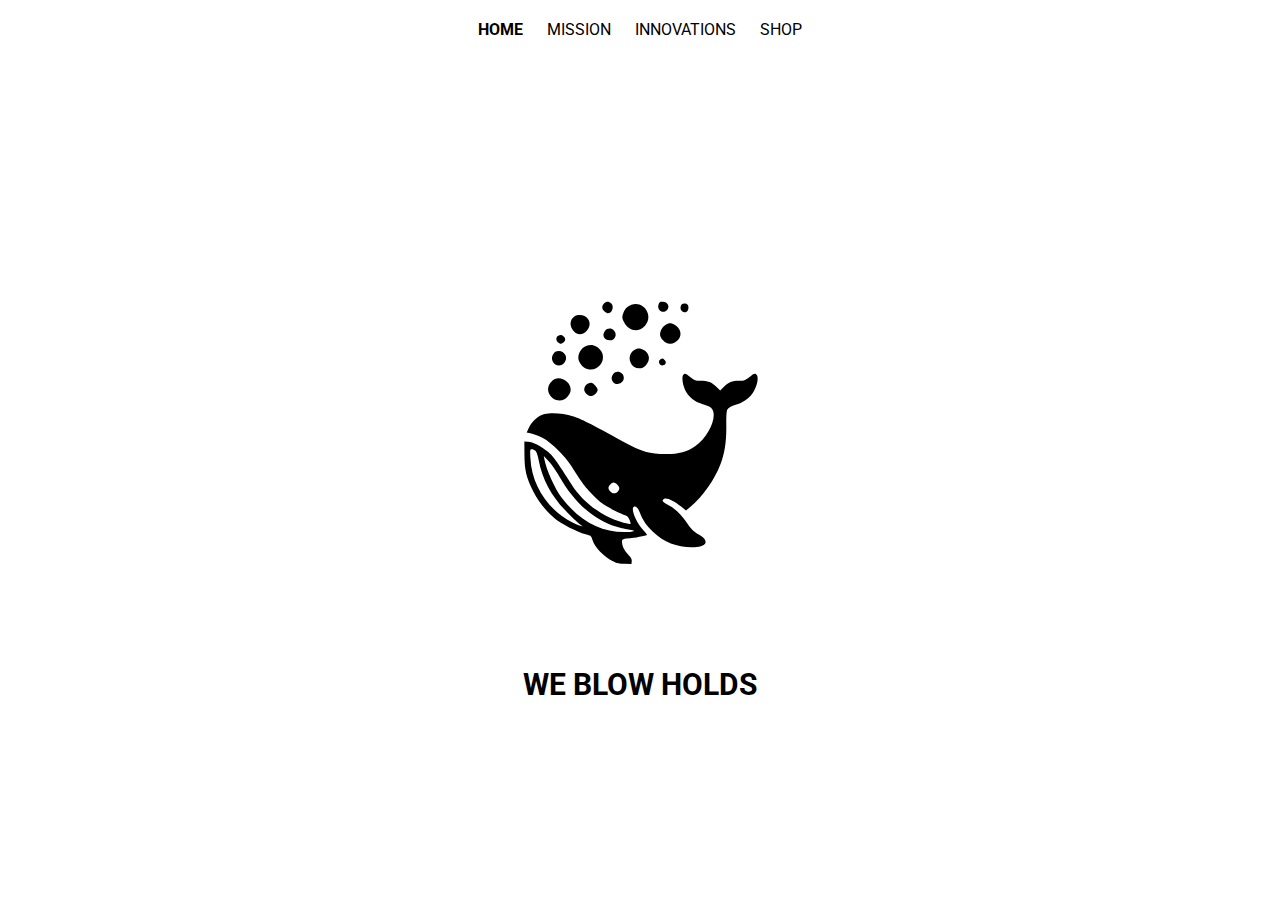
<file: index.html>
<!DOCTYPE html>
<html>
<head>
  <meta charset="UTF-8">
  <meta name="viewport" content="width=device-width, initial-scale=1.0">
  <title>Home - Blow Holds</title>
  <link href="https://fonts.googleapis.com/css2?family=Roboto:wght@400;700&display=swap" rel="stylesheet">
  <link rel="stylesheet" href="styles.css"> <!-- Link to your external CSS file -->
</head>
<body>

  <header>
    <b href="index.html">HOME</b> <!-- <b> tags don't have href attribute. It should be <a> if it's a link -->
    <a href="mission.html">MISSION</a>
    <a href="innovations.html">INNOVATIONS</a>
    <a href="shop.html">SHOP</a>
  </header>

  <div class="main-content">
    <div class="content">
      <img src="logo.svg" alt="Blow Holds Logo" class="center">
      <div class="title">
        WE BLOW HOLDS
      </div>
    </div>
  </div>

</body>
</html>
</file>
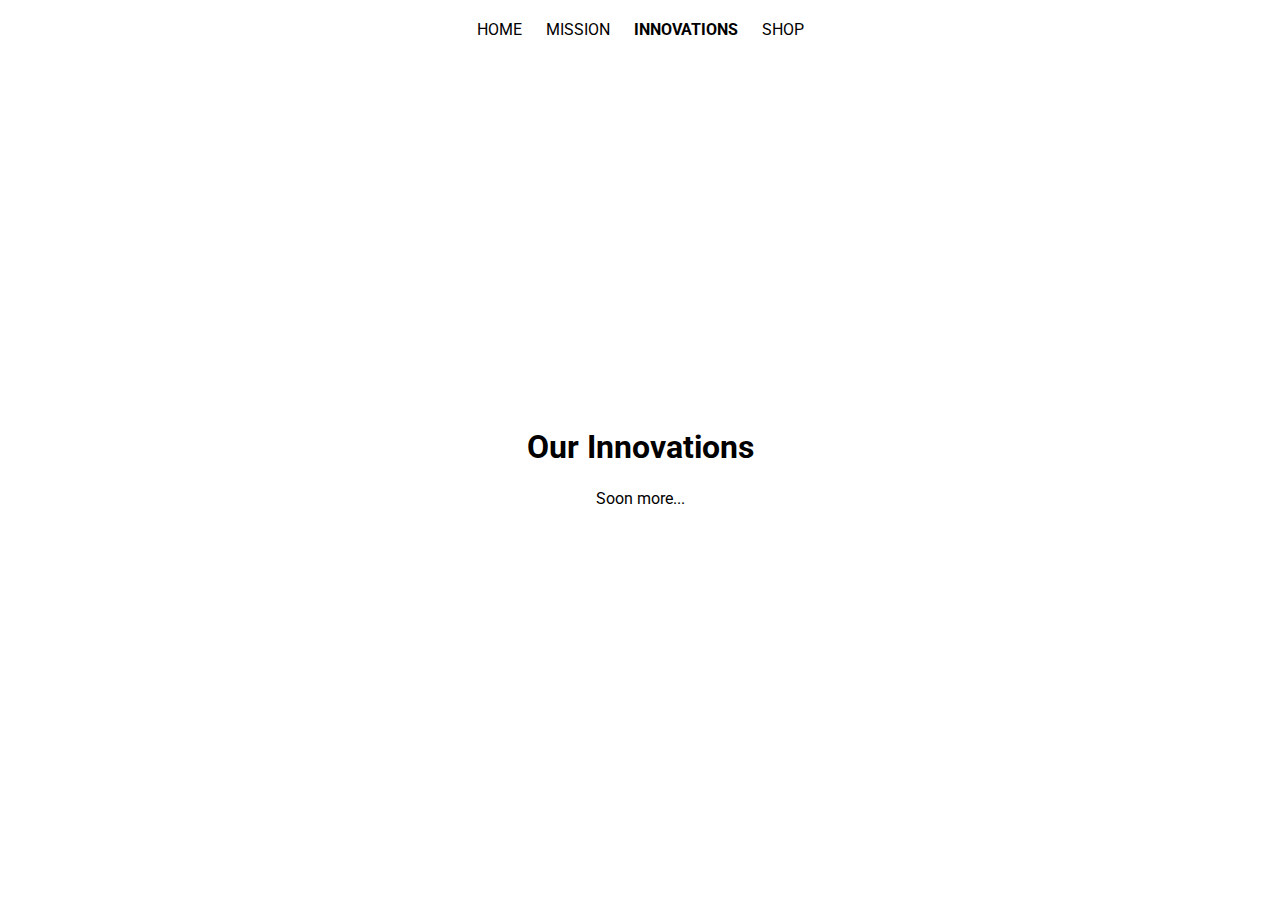
<file: innovations.html>
<!DOCTYPE html>
<html lang="en">
<head>
    <meta charset="UTF-8">
    <meta name="viewport" content="width=device-width, initial-scale=1.0">
    <title>Innovations - Blow Holds</title>
    <link href="https://fonts.googleapis.com/css2?family=Roboto:wght@400;700&display=swap" rel="stylesheet">
    <link rel="stylesheet" href="styles.css"> <!-- Link to your external CSS file -->
</head>
<body>

<header>
    <a href="index.html">HOME</a>
    <a href="mission.html">MISSION</a>
    <b href="innovations.html">INNOVATIONS</b>
    <a href="shop.html">SHOP</a>
</header>

<div class="main-content">
    <div class="content">
        <h1>Our Innovations</h1>
        <p>
            Soon more...
        </p>
    </div>
</div>

</body>
</html>
</file>
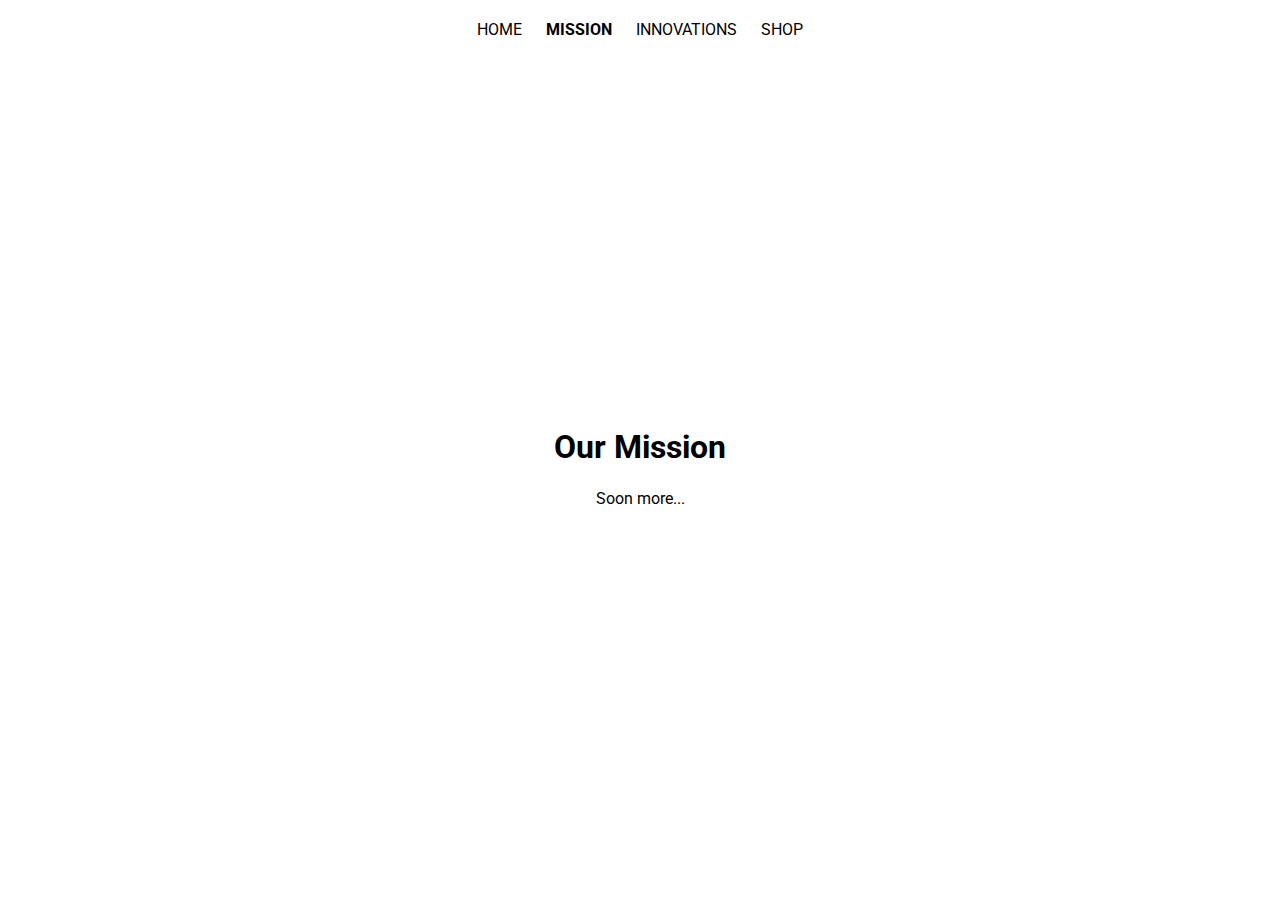
<file: mission.html>
<!DOCTYPE html>
<html lang="en">
<head>
    <meta charset="UTF-8">
    <meta name="viewport" content="width=device-width, initial-scale=1.0">
    <title>Mission - Blow Holds</title>
    <link href="https://fonts.googleapis.com/css2?family=Roboto:wght@400;700&display=swap" rel="stylesheet">
    <link rel="stylesheet" href="styles.css"> <!-- Link to your external CSS file -->
</head>
<body>

<header>
    <a href="index.html">HOME</a>
    <b href="mission.html">MISSION</b>
    <a href="innovations.html">INNOVATIONS</a>
    <a href="shop.html">SHOP</a>
</header>

<div class="main-content">
    <div class="content">
        <h1>Our Mission</h1>
        <p>
            Soon more...
        </p>
    </div>
</div>

</body>
</html>
</file>
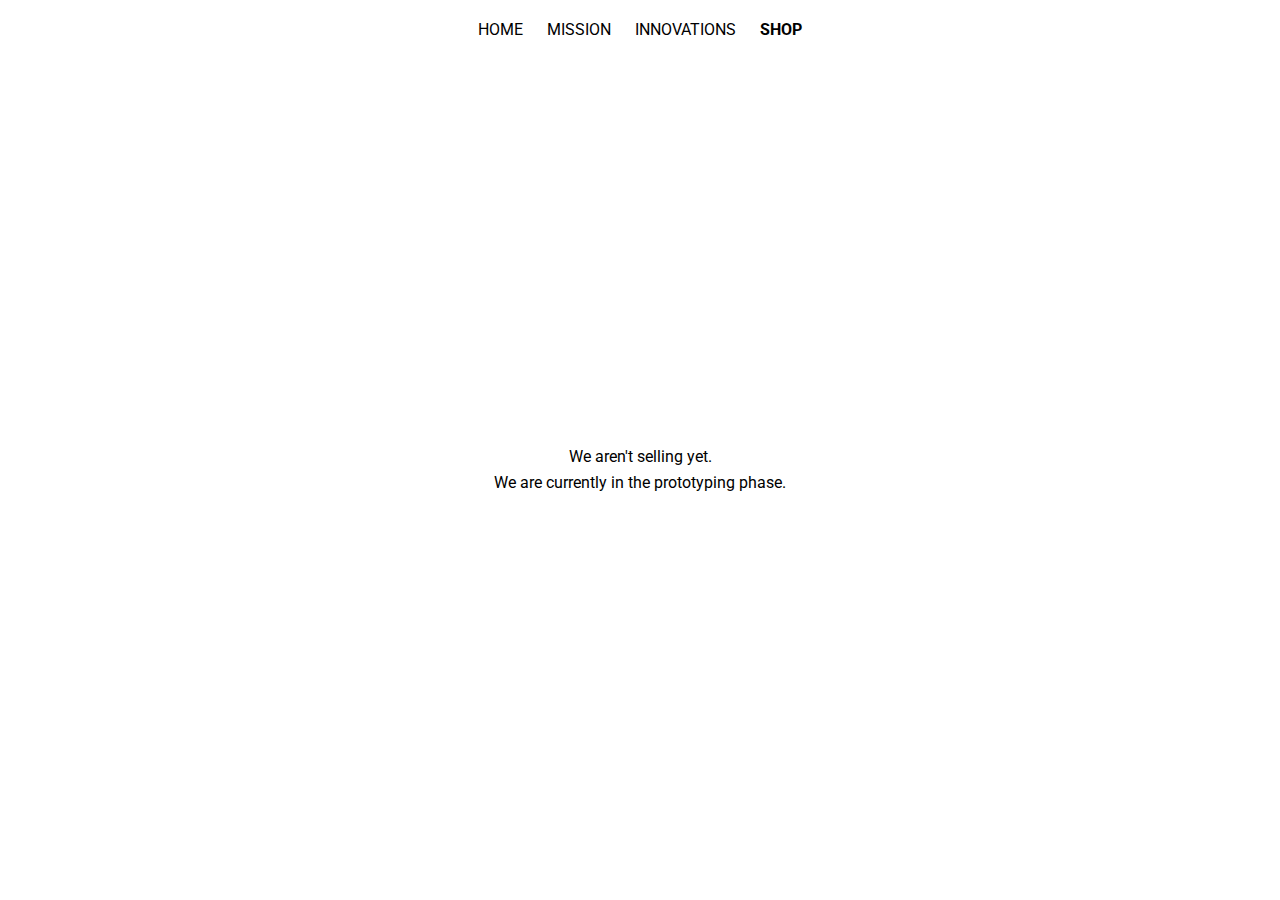
<file: shop.html>
<!DOCTYPE html>
<html lang="en">
<head>
    <meta charset="UTF-8">
    <meta name="viewport" content="width=device-width, initial-scale=1.0">
    <title>Shop - Blow Holds</title>
    <link href="https://fonts.googleapis.com/css2?family=Roboto:wght@400;700&display=swap" rel="stylesheet">
    <link rel="stylesheet" href="styles.css"> <!-- Link to your external CSS file -->
</head>
<body>

<header>
    <a href="index.html">HOME</a>
    <a href="mission.html">MISSION</a>
    <a href="innovations.html">INNOVATIONS</a>
    <b href="shop.html">SHOP</b>
</header>

<div class="main-content">
    <div class="content">
        <p>
            We aren't selling yet.
        </p>
        <p>
            We are currently in the prototyping phase.
        </p>
    </div>
</div>

</body>
</html>
</file>
<file: styles.css>
/* styles.css file content */
body {
    font-family: 'Roboto', sans-serif;
    margin: 0;
    padding: 0;
    display: flex;
    flex-direction: column;
    min-height: 100vh;
    align-items: center;
}

header {
    margin-top: 20px;
    width: 100%;
    text-align: center;
}

header a {
    color: black;
    margin: 0 10px;
    text-decoration: none;
}

header b {
    color: black;
    margin: 0 10px;
    text-decoration: none;
} 

header a:hover {
    text-decoration: underline;
}

.main-content {
    flex: 1;
    display: flex;
    width: 100%;
    justify-content: center;
    align-items: center;
}

.content {
    padding: 20px;
    text-align: center;
}

.content h1 {
    font-size: 2em;
    font-weight: bold;
    margin: 0;
    margin-bottom: 20px;

}

.content p {
    font-size: 1em;
    line-height: 1.6;
    margin: 0;
}

.title {
    text-align: center;
    font-size: 30px;
    font-weight: bold;
    font-family: 'Roboto', sans-serif;
    margin-top: 0;
    margin-bottom: 20px;
  }

  .center {
    display: block;
    height: 50%;
  }

  img.center {
    max-height: 50vh; /* 50% of the viewport height */
    width: auto; /* keep image aspect ratio */
  }
</file>
